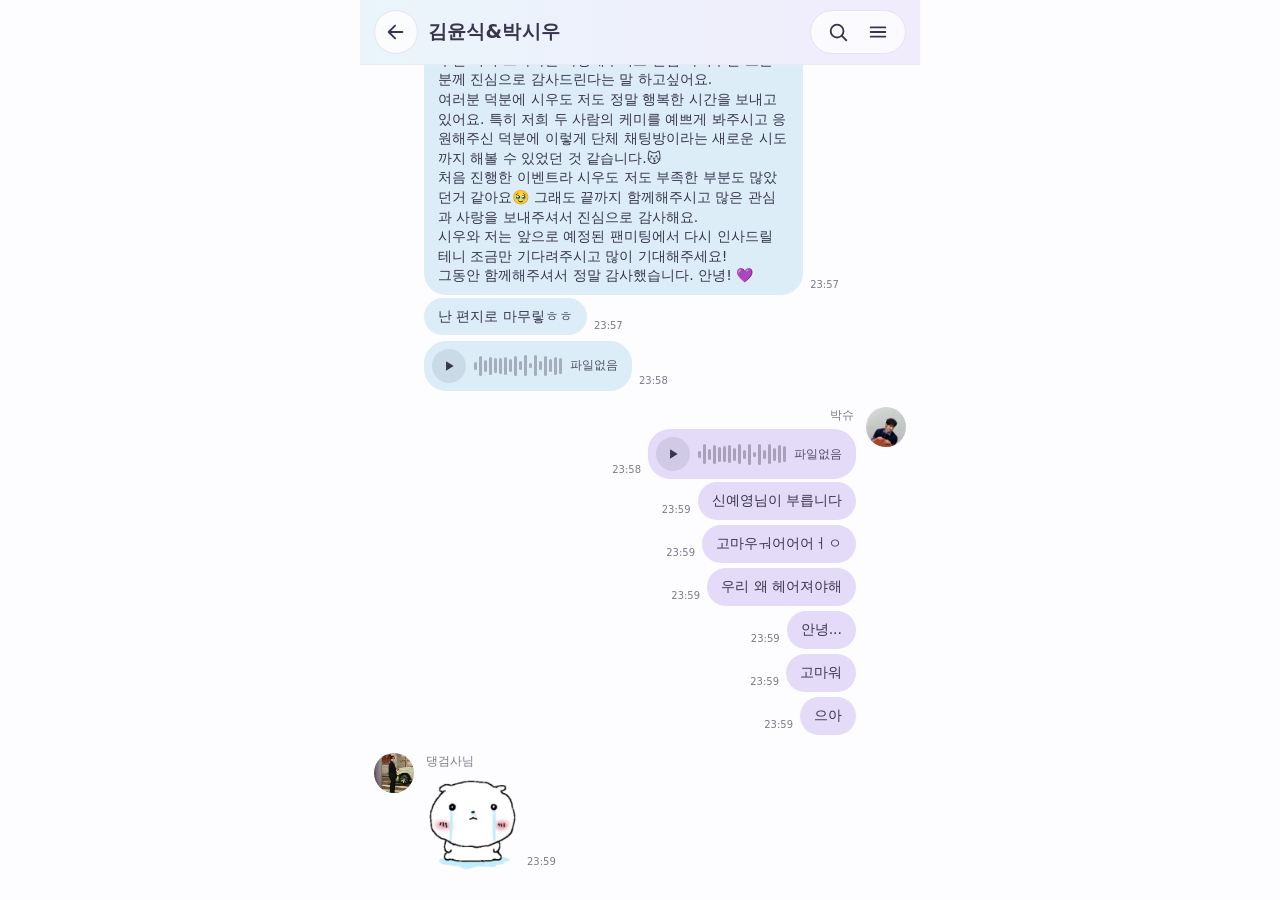
<file: groupchat/index.html>
<!DOCTYPE html>
<html lang="ko">
<head>
<meta charset="utf-8">
<meta name="viewport" content="width=device-width, initial-scale=1, viewport-fit=cover">
<meta name="description" content="채팅 기록 보관함">
<meta property="og:title" content="김윤식&amp;박시우">
<meta property="og:type" content="website">
<title>김윤식&amp;박시우</title>
<style>
:root{
  --icon-size:96px; /* ← 아이콘 크기 */
  --chat-bg:#fdfcff; /* ← 대화창 배경색: 스케줄 사이트와 같은 배경색 */
  --bar:linear-gradient(90deg,#eaf5fb,#f1ecfc); --bubble-l:#dcedf8; --bubble-r:#e3dbf8;
  --text:#1b1c22; --sub:#7a7d89; --accent:#ff3d5a;
  box-sizing:border-box; padding-top:env(safe-area-inset-top,0px); padding-bottom:env(safe-area-inset-bottom,0px);
}
*{box-sizing:border-box}
html,body{height:100%;margin:0}
html{scroll-padding-top:env(safe-area-inset-top,0px)}
body{background:var(--chat-bg);color:#1b1c22;font:16px/1.45 "Pretendard","Apple SD Gothic Neo","Noto Sans KR",system-ui,sans-serif;color-scheme:light;-webkit-font-smoothing:antialiased}
.app{max-width:560px;height:100%;margin:0 auto;display:flex;flex-direction:column;position:relative;background:var(--chat-bg)}
header{display:flex;align-items:center;gap:10px;padding:10px 14px;background:var(--bar);border-bottom:1px solid #ece9f6;flex:none}
.pill{display:flex;align-items:center;justify-content:center;width:44px;height:44px;border-radius:22px;background:rgba(255,255,255,.75);border:1px solid #e6e3f2;color:#38364d;cursor:pointer}
header h1{flex:1;margin:0;color:#38364d;font-size:19px;font-weight:700;letter-spacing:.01em;white-space:nowrap;overflow:hidden;text-overflow:ellipsis}
.tools{display:flex;align-items:center;gap:18px;height:44px;padding:0 16px;border-radius:22px;background:rgba(255,255,255,.75);border:1px solid #e6e3f2;color:#38364d}
svg{display:block}
#feed{flex:1;overflow-y:auto;padding:14px 14px 28px;scroll-behavior:smooth;color:var(--text);background:var(--chat-bg)}
.date{text-align:center;margin:30px 0 8px}
.date span{display:inline-block;font-size:12px;color:var(--sub);background:rgba(0,0,0,.05);padding:4px 12px;border-radius:12px}
.row{display:flex;gap:10px;margin-top:3px}
.row.first{margin-top:16px}
.row.r{flex-direction:row-reverse}
.av{flex:none;width:40px;height:40px;border-radius:50%;display:flex;align-items:center;justify-content:center;font-weight:700;color:#fff}
.av.ghost{visibility:hidden}
.col{display:flex;flex-direction:column;min-width:0;max-width:78%}
.row.r .col{align-items:flex-end}
.name{font-size:12px;color:var(--sub);margin:0 0 5px 2px}
.row.r .name{margin:0 2px 5px 0}
.line{display:flex;align-items:flex-end;gap:7px}
.row.r .line{flex-direction:row-reverse}
.time{font-size:10px;color:var(--sub);white-space:nowrap;padding-bottom:2px}
.b{font-size:14px;line-height:1.4;background:var(--bubble-l);padding:9px 14px;border-radius:22px;word-break:break-word;white-space:pre-wrap}
.row.r .b{background:var(--bubble-r);color:#38364d}
.row:not(.r) .b{color:#38364d}
.play{background:rgba(56,54,77,.1)!important}
.photo{padding:0;overflow:hidden;background:none!important;cursor:zoom-in}
.photo img{display:block;width:100%;max-width:300px;max-height:380px;object-fit:cover;border-radius:20px}
.voice{display:flex;align-items:center;gap:8px;padding:8px 14px 8px 8px;width:fit-content}
.play{flex:none;width:34px;height:34px;border-radius:50%;border:0;background:rgba(255,255,255,.16);color:inherit;display:flex;align-items:center;justify-content:center;cursor:pointer}
.wave{display:flex;align-items:center;gap:2px;height:26px;flex:none}
.wave i{display:block;flex:none;width:3px;min-height:4px;border-radius:2px;background:currentColor;opacity:.35}
.wave i.on{opacity:1}
.dur{font-size:12px;opacity:.85;font-variant-numeric:tabular-nums;min-width:30px;text-align:right;white-space:nowrap}
#down{position:absolute;right:16px;bottom:calc(16px + env(safe-area-inset-bottom,0px));width:58px;height:58px;border-radius:50%;border:1px solid #e3e5ea;background:#fff;color:#222;display:none;align-items:center;justify-content:center;cursor:pointer;box-shadow:0 4px 14px rgba(0,0,0,.15)}
#down.show{display:flex}
#lb{position:fixed;inset:0;background:rgba(0,0,0,.88);display:none;align-items:center;justify-content:center;z-index:9;cursor:zoom-out}
#lb.show{display:flex}
#lb img{max-width:96vw;max-height:92vh;border-radius:8px}
button:focus-visible,.pill:focus-visible{outline:2px solid #b9b2f0;outline-offset:2px}
.tools button{display:flex;align-items:center;justify-content:center;background:none;border:0;padding:0;color:inherit;cursor:pointer}
#sbar{display:none;align-items:center;gap:8px;padding:8px 14px;background:#fdfcff;border-bottom:1px solid #ece9f6;flex:none}
#sbar.show{display:flex}
#q{flex:1;min-width:0;font:inherit;font-size:16px;color:#38364d;padding:9px 14px;border:0;border-radius:18px;background:#f1ecfc}
#q:focus{outline:none;box-shadow:0 0 0 2px #cfc0f2}
#cnt{font-size:12px;color:var(--sub);white-space:nowrap;min-width:44px;text-align:center;font-variant-numeric:tabular-nums}
#sbar button{flex:none;width:34px;height:34px;border-radius:50%;border:0;background:#f1ecfc;color:#38364d;display:flex;align-items:center;justify-content:center;cursor:pointer}
#sbar button:disabled{opacity:.4;cursor:default}
/* 아이콘(이모티콘): 말풍선 없이 고정 크기 */
.b.icon{padding:0!important;background:none!important;border-radius:0}
.icon img{display:block;flex:none;width:var(--icon-size);height:var(--icon-size);object-fit:contain}
/* 영상: 채팅창에는 미리보기, 클릭하면 전체 화면 재생 */
.vid{position:relative;cursor:pointer}
.vid video{display:block;width:240px;max-width:100%;aspect-ratio:3/4;object-fit:cover;border-radius:20px;background:#2a2838;pointer-events:none}
.vid .badge{position:absolute;inset:0;display:flex;align-items:center;justify-content:center;pointer-events:none}
.vid .badge span{width:52px;height:52px;border-radius:50%;background:rgba(0,0,0,.45);display:flex;align-items:center;justify-content:center;color:#fff}
#vb{position:fixed;inset:0;background:rgba(0,0,0,.96);display:none;align-items:center;justify-content:center;z-index:10}
#vb.show{display:flex}
#vb video{width:100%;height:100%;object-fit:contain;background:#000}
#vx{position:absolute;top:calc(12px + env(safe-area-inset-top,0px));right:14px;width:42px;height:42px;border-radius:50%;border:0;background:rgba(255,255,255,.2);color:#fff;display:flex;align-items:center;justify-content:center;cursor:pointer;z-index:11}
mark{background:#ffe9a8;color:inherit;border-radius:4px;padding:0 1px}
mark.cur{background:#ffb84d}
</style>
</head>
<body>
<div class="app">
  <header>
    <div class="pill" role="button" tabindex="0" aria-label="뒤로" onclick="history.length>1?history.back():location.href='../'"><svg width="22" height="22" viewBox="0 0 24 24" fill="none" stroke="currentColor" stroke-width="2" stroke-linecap="round" stroke-linejoin="round"><path d="M19 12H5M11 5l-7 7 7 7"/></svg></div>
    <h1 id="title"></h1>
    <div class="tools">
      <button id="sbtn" aria-label="검색"><svg width="22" height="22" viewBox="0 0 24 24" fill="none" stroke="currentColor" stroke-width="2" stroke-linecap="round"><circle cx="11" cy="11" r="7"/><path d="M21 21l-5-5"/></svg></button>
      <svg width="22" height="22" viewBox="0 0 24 24" fill="none" stroke="currentColor" stroke-width="2" stroke-linecap="round"><path d="M4 7h16M4 12h16M4 17h16"/></svg>
    </div>
  </header>
  <div id="sbar">
    <input id="q" type="search" placeholder="대화 검색" autocomplete="off" aria-label="대화 검색">
    <span id="cnt"></span>
    <button id="sup" aria-label="이전 결과" disabled><svg width="18" height="18" viewBox="0 0 24 24" fill="none" stroke="currentColor" stroke-width="2.2" stroke-linecap="round" stroke-linejoin="round"><path d="M5 15l7-7 7 7"/></svg></button>
    <button id="sdn" aria-label="다음 결과" disabled><svg width="18" height="18" viewBox="0 0 24 24" fill="none" stroke="currentColor" stroke-width="2.2" stroke-linecap="round" stroke-linejoin="round"><path d="M5 9l7 7 7-7"/></svg></button>
    <button id="sx" aria-label="검색 닫기"><svg width="18" height="18" viewBox="0 0 24 24" fill="none" stroke="currentColor" stroke-width="2.2" stroke-linecap="round"><path d="M6 6l12 12M18 6L6 18"/></svg></button>
  </div>
  <main id="feed"></main>
  <button id="down" aria-label="맨 아래로"><svg width="26" height="26" viewBox="0 0 24 24" fill="none" stroke="currentColor" stroke-width="2" stroke-linecap="round" stroke-linejoin="round"><path d="M5 9l7 7 7-7"/></svg></button>
</div>
<div id="lb"><img alt=""></div>
<div id="vb"><video id="vp" controls playsinline></video><button id="vx" aria-label="닫기"><svg width="20" height="20" viewBox="0 0 24 24" fill="none" stroke="currentColor" stroke-width="2.2" stroke-linecap="round"><path d="M6 6l12 12M18 6L6 18"/></svg></button></div>

<!-- 내장 대화 데이터: 같은 폴더에 messages.json 이 있으면 그것을 우선 사용하고, 없으면 이 데이터를 사용합니다 -->
<script id="chat-data" type="application/json">
{
  "title": "김윤식&박시우",
  "people": {
    "left": {
      "name": "댕검사님",
      "avatar": "",
      "color": "#8fc3e3"
    },
    "right": {
      "name": "박슈",
      "avatar": "",
      "color": "#b3a0e8"
    }
  },
  "messages": [
    {
      "side": "left",
      "type": "text",
      "time": "18:00",
      "text": "6시땡ㅎㅎ",
      "date": "2026-07-20"
    },
    {
      "side": "right",
      "type": "text",
      "time": "18:00",
      "text": "똑똑"
    },
    {
      "side": "left",
      "type": "text",
      "time": "18:01",
      "text": "박슈 아직 촬영중?ㅋㅋㅋ"
    },
    {
      "side": "right",
      "type": "text",
      "time": "18:01",
      "text": "저 여기 들어오려고"
    },
    {
      "side": "right",
      "type": "text",
      "time": "18:01",
      "text": "알람까지 맞춰놨어요"
    },
    {
      "side": "left",
      "type": "text",
      "time": "18:01",
      "text": "나돈뎈ㅋㅋㅋㅋㅋ"
    },
    {
      "side": "right",
      "type": "text",
      "time": "18:01",
      "text": "ㅋㅋㅋㅋㅋㅋㅋㅋㅋㅋ 역시😽"
    },
    {
      "side": "left",
      "type": "text",
      "time": "18:01",
      "text": "기념으로 우리 같이찍은사진 하나 여기에 보내줘 슈야"
    },
    {
      "side": "right",
      "type": "text",
      "time": "18:02",
      "text": "오케이~~"
    }
  ]
}
</script>

<script>
async function main(CHAT){

const $ = s => document.querySelector(s);
const feed = $('#feed');
document.title = CHAT.title; $('#title').textContent = CHAT.title;
const ogt = document.querySelector('meta[property="og:title"]'); if(ogt) ogt.content = CHAT.title;

const sample = (c1,c2) => 'data:image/svg+xml;utf8,' + encodeURIComponent(
  `<svg xmlns="http://www.w3.org/2000/svg" width="600" height="760"><defs><linearGradient id="g" x1="0" y1="0" x2="1" y2="1"><stop offset="0" stop-color="${c1}"/><stop offset="1" stop-color="${c2}"/></linearGradient></defs><rect width="600" height="760" fill="url(#g)"/><circle cx="300" cy="330" r="90" fill="rgba(255,255,255,.35)"/><rect x="170" y="450" width="260" height="150" rx="75" fill="rgba(255,255,255,.35)"/></svg>`);

const bubbles = [];
const fmtDate = d => { const [y,m,dd]=d.split('-').map(Number); const w='일월화수목금토'[new Date(y,m-1,dd).getDay()]; return `${y}년 ${m}월 ${dd}일 ${w}요일`; };
const fmtDur = s => `${Math.floor(s/60)}:${String(s%60).padStart(2,'0')}`;

function avatar(p, ghost){
  const d = document.createElement('div');
  d.className = 'av' + (ghost ? ' ghost' : '');
  if(p.avatar){ d.style.background = `url("${p.avatar}") center/cover`; }
  else { d.style.background = p.color || '#999'; d.textContent = p.name.slice(0,1); }
  return d;
}

function voiceBubble(m){
  const wrap = document.createElement('div');
  wrap.className = 'b voice';
  const btn = document.createElement('button');
  btn.className = 'play'; btn.setAttribute('aria-label','음성 재생');
  const icoPlay = '<svg width="14" height="14" viewBox="0 0 24 24" fill="currentColor"><path d="M7 4v16l13-8z"/></svg>';
  const icoPause = '<svg width="14" height="14" viewBox="0 0 24 24" fill="currentColor"><path d="M6 4h4v16H6zM14 4h4v16h-4z"/></svg>';
  btn.innerHTML = icoPlay;
  const wave = document.createElement('div'); wave.className = 'wave';
  const N = 18, bars = [];
  for(let i=0;i<N;i++){ const e=document.createElement('i'); e.style.height = (5 + Math.abs(Math.sin(i*1.7+(m.src||'').length)*16)) + 'px'; wave.appendChild(e); bars.push(e); }
  const dur = document.createElement('span'); dur.className='dur'; dur.textContent = fmtDur(m.dur||0);
  wrap.append(btn, wave, dur);

  let audio = m.src ? new Audio(m.src) : null, t = 0, timer = null, playing = false;
  /* dur 를 안 적어도 음성 파일에서 길이를 자동으로 읽어옴 */
  if(audio){
    audio.preload = 'metadata';
    audio.addEventListener('error', () => { dur.textContent = '파일없음'; dur.style.minWidth = '48px'; });
    audio.addEventListener('loadedmetadata', () => { if(isFinite(audio.duration)){ m.dur = Math.round(audio.duration); dur.textContent = fmtDur(m.dur); } });
  }
  const paint = frac => bars.forEach((b,i)=>b.classList.toggle('on', i < Math.round(frac*N)));
  const stop = () => { playing=false; btn.innerHTML=icoPlay; clearInterval(timer); if(audio) audio.pause(); };
  const reset = () => { stop(); t=0; paint(0); dur.textContent=fmtDur(m.dur); if(audio) audio.currentTime=0; };
  btn.onclick = () => {
    if(playing){ stop(); return; }
    document.dispatchEvent(new CustomEvent('stopvoice',{detail:wrap}));
    playing = true; btn.innerHTML = icoPause;
    if(audio){
      audio.play().catch(reset);
      audio.ontimeupdate = () => { const d = audio.duration || m.dur; paint(audio.currentTime/d); dur.textContent = fmtDur(Math.ceil(d-audio.currentTime)); };
      audio.onended = reset;
    } else {
      timer = setInterval(()=>{ t+=0.1; paint(t/m.dur); dur.textContent=fmtDur(Math.max(0,Math.ceil(m.dur-t))); if(t>=m.dur) reset(); },100);
    }
  };
  document.addEventListener('stopvoice', e => { if(e.detail!==wrap && playing) reset(); });
  return wrap;
}

function body(m){
  if(m.type==='video'){
    const d = document.createElement('div'); d.className='b photo vid';
    const v = document.createElement('video');
    v.muted = true; v.playsInline = true; v.preload = 'metadata'; v.setAttribute('playsinline','');
    if(m.poster) v.poster = m.poster;
    v.src = m.src + '#t=0.1';
    if(m.ratio) v.style.aspectRatio = m.ratio;
    const bd = document.createElement('div'); bd.className='badge';
    bd.innerHTML = '<span><svg width="22" height="22" viewBox="0 0 24 24" fill="currentColor"><path d="M8 5v14l11-7z"/></svg></span>';
    d.append(v, bd);
    d.onclick = () => openVideo(m.src);
    return d;
  }
  if(m.type==='icon'){
    const d = document.createElement('div'); d.className='b icon';
    const img = document.createElement('img'); img.alt='아이콘'; img.loading='lazy'; img.src = m.src;
    d.appendChild(img); return d;
  }
  if(m.type==='image' || m.type==='img'){
    const d = document.createElement('div'); d.className='b photo';
    const img = document.createElement('img'); img.alt='사진'; img.loading='lazy';
    img.src = m.src || sample('#cdb89a','#8a7a66');
    img.onclick = () => { $('#lb img').src = img.src; $('#lb').classList.add('show'); };
    d.appendChild(img); return d;
  }
  if(m.type==='voice') return voiceBubble(m);
  const d = document.createElement('div'); d.className='b'; d.textContent = m.text; d._t = m.text || ''; bubbles.push(d); return d;
}

let prev = null;
CHAT.messages.forEach(m => {
  if(m.date){
    const dv = document.createElement('div'); dv.className='date';
    dv.innerHTML = '<span></span>'; dv.firstChild.textContent = fmtDate(m.date);
    feed.appendChild(dv); prev = null;
  }
  const p = CHAT.people[m.side];
  const first = !prev || prev.side !== m.side;
  const row = document.createElement('div');
  row.className = 'row ' + (m.side==='right' ? 'r ' : '') + (first ? 'first' : '');
  row.appendChild(avatar(p, !first));
  const col = document.createElement('div'); col.className='col';
  if(first){ const n=document.createElement('div'); n.className='name'; n.textContent=p.name; col.appendChild(n); }
  const line = document.createElement('div'); line.className='line';
  const t = document.createElement('span'); t.className='time'; t.textContent=m.time;
  line.append(body(m), t); col.appendChild(line);
  row.appendChild(col); feed.appendChild(row);
  prev = m;
});

const down = $('#down');
const atBottom = () => feed.scrollHeight - feed.scrollTop - feed.clientHeight < 80;
feed.addEventListener('scroll', () => down.classList.toggle('show', !atBottom()));
down.onclick = () => feed.scrollTo({top:feed.scrollHeight});
$('#lb').onclick = () => $('#lb').classList.remove('show');
feed.style.scrollBehavior='auto'; feed.scrollTop = feed.scrollHeight; feed.style.scrollBehavior='';

/* ---------- 영상 전체 화면 재생 ---------- */
const vb = $('#vb'), vp = $('#vp');
function openVideo(src){
  document.dispatchEvent(new CustomEvent('stopvoice',{detail:null}));
  vp.src = src; vb.classList.add('show');
  vp.play().catch(()=>{});
}
function closeVideo(){
  vp.pause(); vp.removeAttribute('src'); vp.load(); vb.classList.remove('show');
}
$('#vx').onclick = closeVideo;
vb.addEventListener('click', e => { if(e.target === vb) closeVideo(); });
document.addEventListener('keydown', e => { if(e.key==='Escape' && vb.classList.contains('show')) closeVideo(); });

/* ---------- 검색 ---------- */
let hits = [], idx = -1;
const q = $('#q'), cnt = $('#cnt'), sup = $('#sup'), sdn = $('#sdn'), sbar = $('#sbar');
function clearMarks(){
  bubbles.forEach(b => { if(b._marked){ b.textContent = b._t; b._marked = false; } });
  hits = []; idx = -1;
}
function updateCount(){
  if(!q.value.trim()){ cnt.textContent = ''; }
  else cnt.textContent = hits.length ? (idx+1) + '/' + hits.length : '결과 없음';
  sup.disabled = sdn.disabled = hits.length < 2;
}
function focusHit(){
  hits.forEach(h => h.classList.remove('cur'));
  if(idx < 0 || !hits[idx]) return updateCount();
  hits[idx].classList.add('cur');
  hits[idx].scrollIntoView({block:'center'});
  updateCount();
}
function doSearch(){
  clearMarks();
  const key = q.value.trim();
  if(key){
    const lk = key.toLowerCase();
    bubbles.forEach(b => {
      const t = b._t, lt = t.toLowerCase();
      let i = lt.indexOf(lk); if(i < 0) return;
      b.textContent = ''; let last = 0;
      while(i >= 0){
        if(i > last) b.append(t.slice(last, i));
        const mk = document.createElement('mark');
        mk.textContent = t.slice(i, i + key.length);
        b.appendChild(mk); hits.push(mk);
        last = i + key.length; i = lt.indexOf(lk, last);
      }
      if(last < t.length) b.append(t.slice(last));
      b._marked = true;
    });
    idx = hits.length - 1; /* 가장 최근 결과부터 */
  }
  focusHit();
}
const step = d => { if(hits.length){ idx = (idx + d + hits.length) % hits.length; focusHit(); } };
$('#sbtn').onclick = () => { sbar.classList.toggle('show'); if(sbar.classList.contains('show')) q.focus(); else { q.value=''; doSearch(); } };
$('#sx').onclick = () => { sbar.classList.remove('show'); q.value=''; doSearch(); };
q.addEventListener('input', doSearch);
q.addEventListener('keydown', e => { if(e.key==='Enter'){ e.preventDefault(); step(e.shiftKey ? 1 : -1); } if(e.key==='Escape') $('#sx').click(); });
sup.onclick = () => step(-1);
sdn.onclick = () => step(1);
}

/* messages.json 이 있으면 우선 사용, 없거나 실패하면 내장 데이터 사용 */
async function load(){
  try{
    const r = await fetch('messages.json', {cache:'no-cache'});
    if(!r.ok) throw 0;
    return await r.json();
  }catch(e){
    return JSON.parse(document.getElementById('chat-data').textContent);
  }
}
load().then(main).catch(()=>{
  document.getElementById('feed').innerHTML='<p style="text-align:center;color:#8b8e99;margin-top:40px">대화 데이터를 불러오지 못했어요.<br>JSON 형식을 확인해 주세요.</p>';
});
</script>
</body>
</html>
</file>
